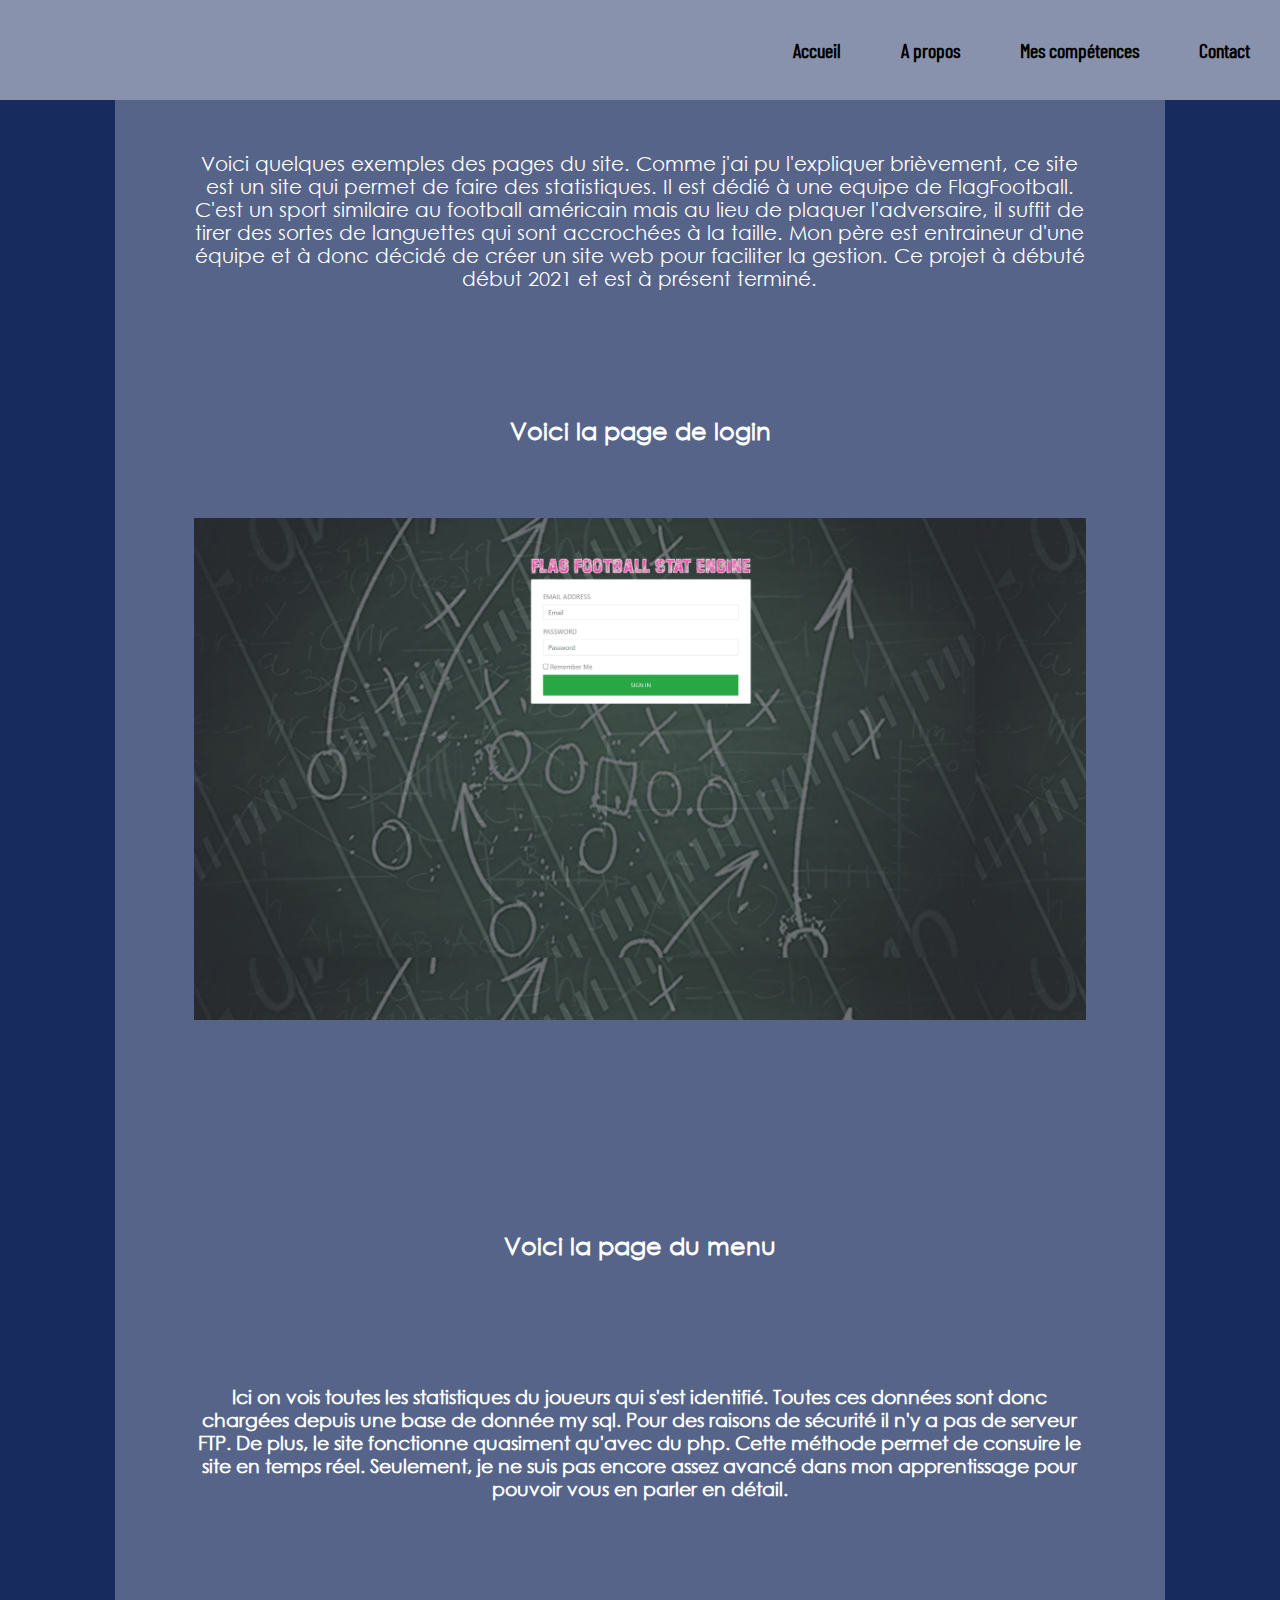
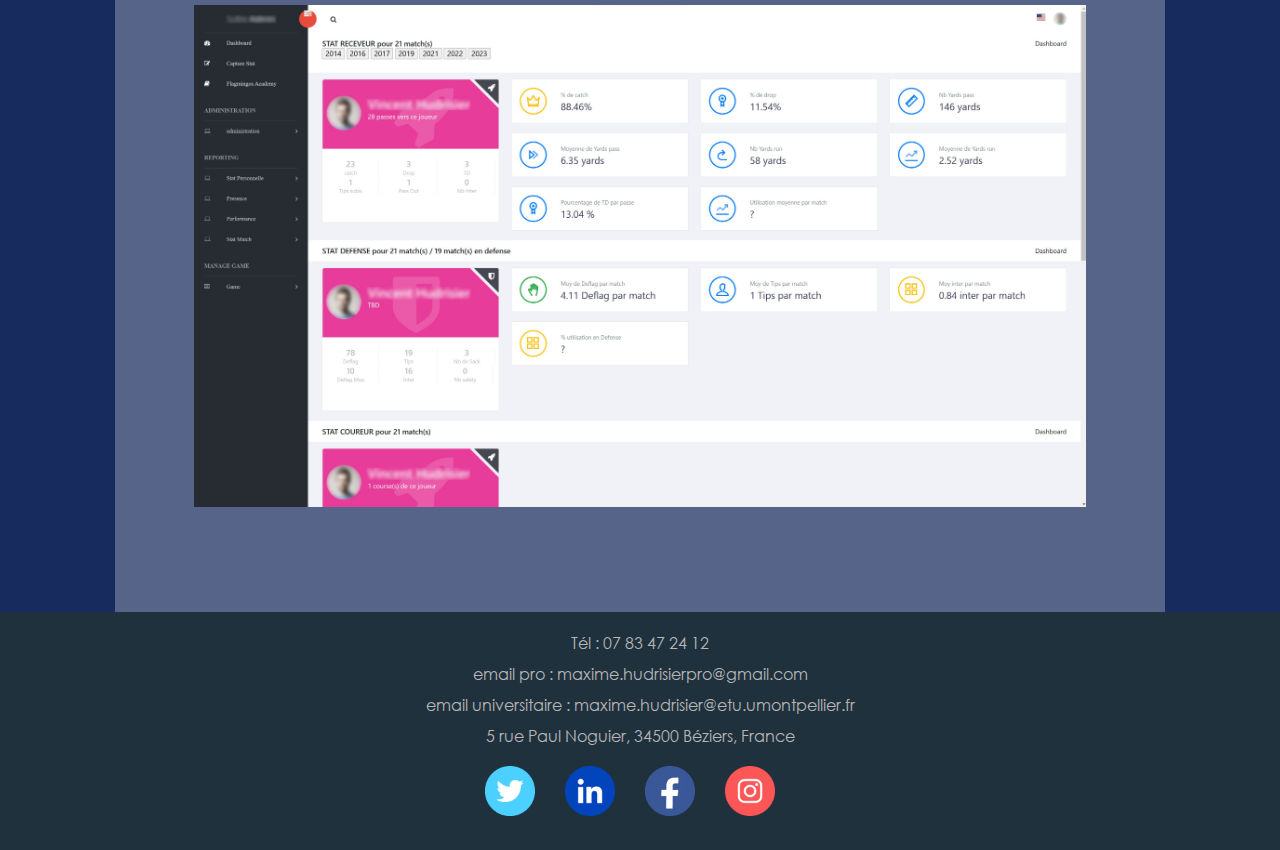
<file: demo-footus.html>
<!DOCTYPE html>
<html>
    <head>
        <title>Porfolio M.H</title>
        <meta charset="UTF-8">
        <link rel="stylesheet" href="style-demo.css">
        <script src="java.js" defer></script>
    </head>
    <body>
        <div class="nav-bar-cache" id="navbar">
            <ul class="texteAgauche"><a href="index.html#top-page">Accueil</a></ul>
            <ul class="texteAgauche"><a href="index.html#a-propos">A propos</a></ul>
            <ul class="texteAgauche"><a href="index.html#skills">Mes compétences</a></ul>
            <ul class="texteAgauche"><a href="index.html#contact">Contact</a></ul>
        </div>


        <div class="header-top">
            <div class="headerAgauche">
                <ul class="texteAgauche"><a href="index.html#top-page">Accueil</a></ul>
                <ul class="texteAgauche"><a href="index.html#a-propos">A propos</a></ul>
                <ul class="texteAgauche"><a href="index.html#skills">Mes compétences</a></ul>
                <ul class="texteAgauche"><a href="index.html#contact">Contact</a></ul>
            </div>
        </div>





        <div class="page">
            <div class="rectangle-blanc">
                <div class="groupe-image1">
                    <div class="texte-presente">
                        <p>Voici quelques exemples des pages du site. Comme j'ai pu l'expliquer brièvement, ce site est un site qui permet de faire des statistiques. Il est dédié à une equipe de FlagFootball.
                            C'est un sport similaire au football américain mais au lieu de plaquer l'adversaire, il suffit de tirer des sortes de languettes qui sont accrochées à la taille. Mon père est entraineur
                            d'une équipe et à donc décidé de créer un site web pour faciliter la gestion. Ce projet à débuté début 2021 et est à présent terminé.
                        </p>
                    </div>
                    <h2> Voici la page de login</h2>
                    <div class="image1">
                        <img src="assets/images/page-login.jpg" alt="image1 demo site">
                    </div>
                </div>

                <div class="groupe-image2">
                    <h2> Voici la page du menu</h2>
                    <div class="petit-texte">
                        <h3> Ici on vois toutes les statistiques du joueurs qui s'est identifié. Toutes ces données sont donc chargées depuis une base de donnée my sql. Pour des raisons de sécurité il n'y a pas de serveur FTP. 
                            De plus, le site fonctionne quasiment qu'avec du php. Cette méthode permet de consuire le site en temps réel. Seulement, je ne suis pas encore assez avancé
                            dans mon apprentissage pour pouvoir vous en parler en détail.
                        </h3>
                    </div>

                    <div class="image2">
                        <img src="assets/images/page-menu.png" alt="image page du site menu">
                    </div>
                </div>

            </div>
        </div>


    </body>
    <footer id="footer">
        <div class="adresses">
            <div class="tel"><p>Tél : 07 83 47 24 12</p></div>
            <div class="mail-pro"><p>email pro : maxime.hudrisierpro@gmail.com</p></div>
            <div class="email-scolaire"><p>email universitaire : maxime.hudrisier@etu.umontpellier.fr</p></div>
            <div class="adresse-postale"><p>5 rue Paul Noguier, 34500 Béziers, France</p></div>

        </div>
        
        <div class="logos">
            <div><a href="error-twitter.html"><img src="assets/images/logo-twitter.png" alt=""></a></div>
            <div><a href="https://www.linkedin.com/in/maxime-hudrisier-a59070257/"><img src="assets/images/logo-linkedin.png" alt=""></a></div>
            <div><a href="error-facebook.html"><img src="assets/images/logo-facebook.png" alt=""></a></div>
            <div><a href="error-insta.html"><img src="assets/images/logo-insta.png" alt=""></a></div>
        </div>
    </footer>
</html>
</file>
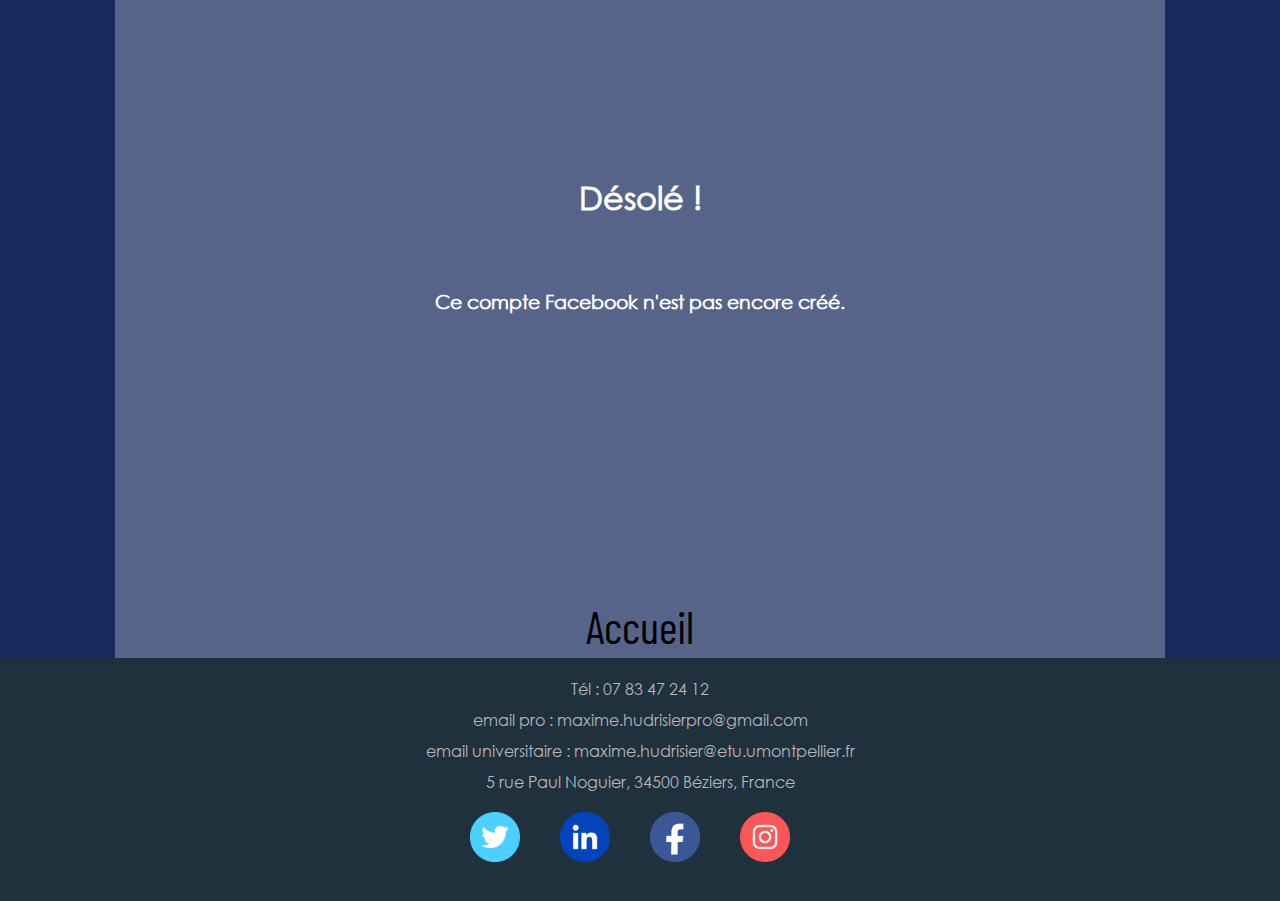
<file: error-facebook.html>
<!DOCTYPE html>
<html>
    <head>
        <title>Porfolio M.H</title>
        <meta charset="UTF-8">
        <link rel="stylesheet" href="style-error.css">
        <script src="java.js" defer></script>
    </head>

    <body>
        <div class="rectangle-blanc">    
            <h1> Désolé !</h1>
            <h3> Ce compte Facebook n'est pas encore créé.</h3>
            <div class="bouton"><a href="index.html#footer">Accueil</a></div>
        </div>
    </body>
    <footer id="footer">
        <div class="adresses">
            <div class="tel"><p>Tél : 07 83 47 24 12</p></div>
            <div class="mail-pro"><p>email pro : maxime.hudrisierpro@gmail.com</p></div>
            <div class="email-scolaire"><p>email universitaire : maxime.hudrisier@etu.umontpellier.fr</p></div>
            <div class="adresse-postale"><p>5 rue Paul Noguier, 34500 Béziers, France</p></div>

        </div>
        
        <div class="logos">
            <div><a href="error-twitter.html"><img src="assets/images/logo-twitter.png" alt=""></a></div>
            <div><a href="https://www.linkedin.com/in/maxime-hudrisier-a59070257/"><img src="assets/images/logo-linkedin.png" alt=""></a></div>
            <div><a href="error-facebook.html"><img src="assets/images/logo-facebook.png" alt=""></a></div>
            <div><a href="error-insta.html"><img src="assets/images/logo-insta.png" alt=""></a></div>
        </div>
    </footer>
</html>
</file>
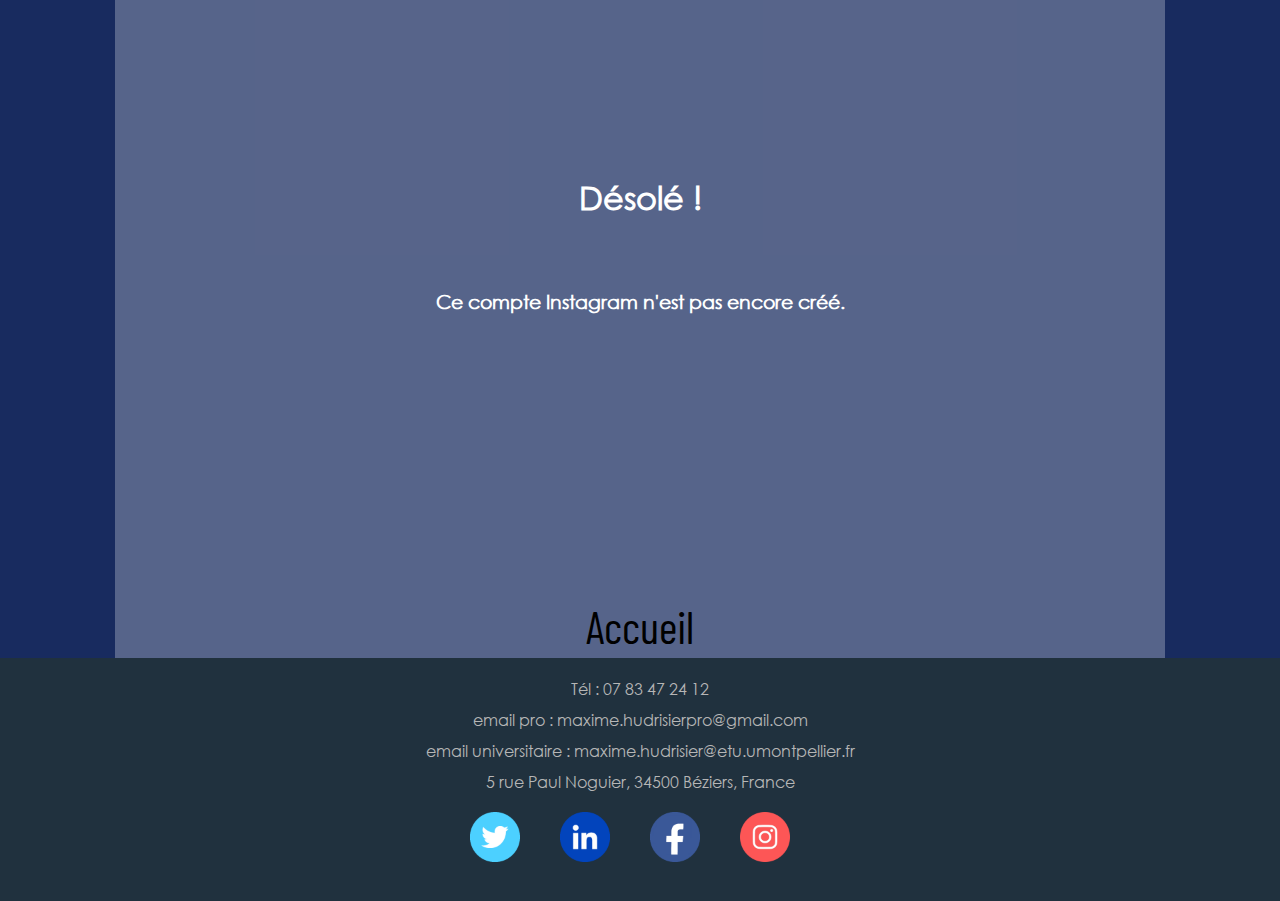
<file: error-insta.html>
<!DOCTYPE html>
<html>
    <head>
        <title>Porfolio M.H</title>
        <meta charset="UTF-8">
        <link rel="stylesheet" href="style-error.css">
        <script src="java.js" defer></script>
    </head>

    <body>
        <div class="rectangle-blanc">    
            <h1> Désolé !</h1>
            <h3> Ce compte Instagram n'est pas encore créé.</h3>
            <div class="bouton"><a href="index.html#footer">Accueil</a></div>
        </div>
    </body>
    <footer id="footer">
        <div class="adresses">
            <div class="tel"><p>Tél : 07 83 47 24 12</p></div>
            <div class="mail-pro"><p>email pro : maxime.hudrisierpro@gmail.com</p></div>
            <div class="email-scolaire"><p>email universitaire : maxime.hudrisier@etu.umontpellier.fr</p></div>
            <div class="adresse-postale"><p>5 rue Paul Noguier, 34500 Béziers, France</p></div>

        </div>
        
        <div class="logos">
            <div><a href="error-twitter.html"><img src="assets/images/logo-twitter.png" alt=""></a></div>
            <div><a href="https://www.linkedin.com/in/maxime-hudrisier-a59070257/"><img src="assets/images/logo-linkedin.png" alt=""></a></div>
            <div><a href="error-facebook.html"><img src="assets/images/logo-facebook.png" alt=""></a></div>
            <div><a href="error-insta.html"><img src="assets/images/logo-insta.png" alt=""></a></div>
        </div>
    </footer>
</html>
</file>
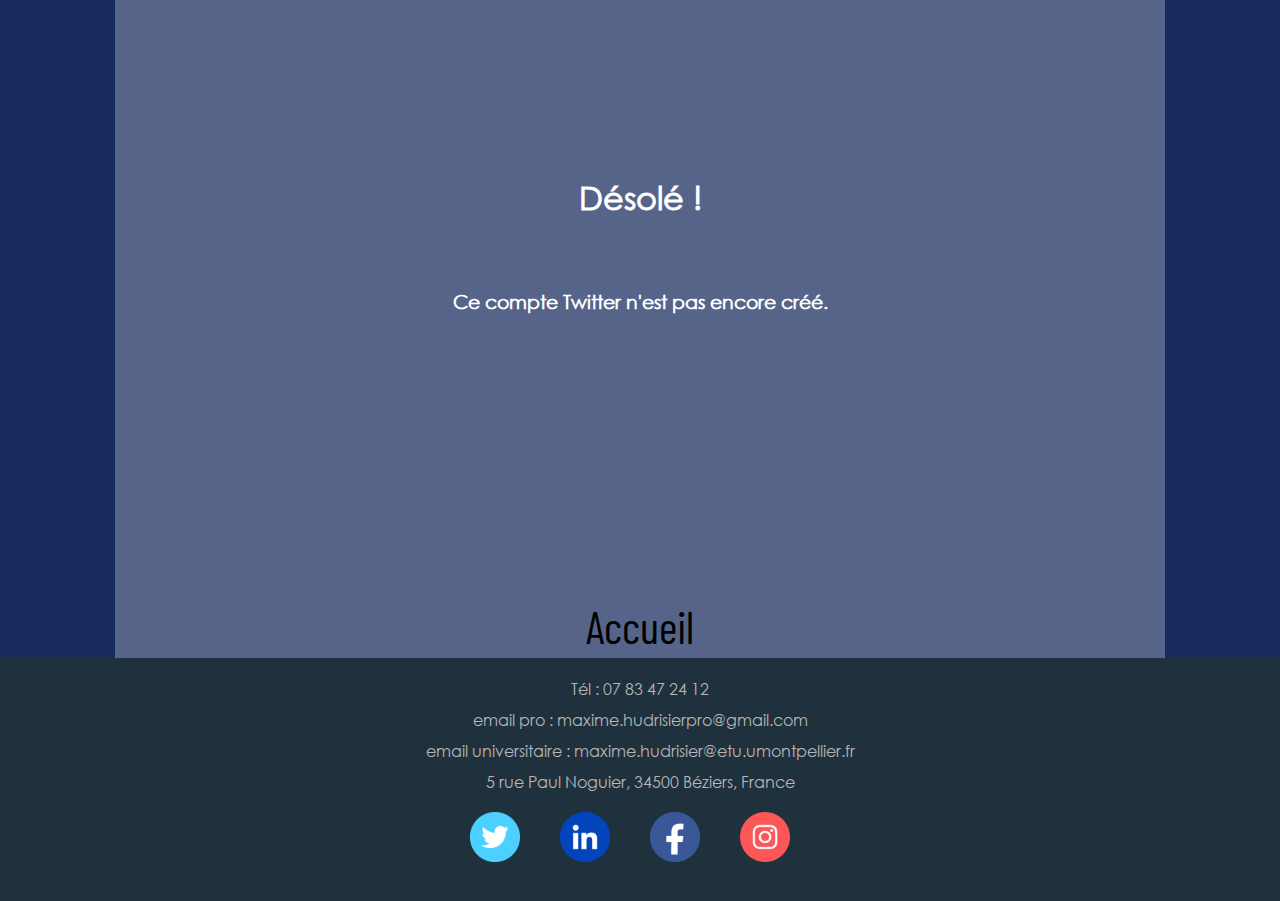
<file: error-twitter.html>
<!DOCTYPE html>
<html>
    <head>
        <title>Porfolio M.H</title>
        <meta charset="UTF-8">
        <link rel="stylesheet" href="style-error.css">
        <script src="java.js" defer></script>
    </head>

    <body>
        <div class="rectangle-blanc">    
            <h1> Désolé !</h1>
            <h3> Ce compte Twitter n'est pas encore créé.</h3>
            <div class="bouton"><a href="index.html#footer">Accueil</a></div>
        </div>
    </body>
    <footer id="footer">
        <div class="adresses">
            <div class="tel"><p>Tél : 07 83 47 24 12</p></div>
            <div class="mail-pro"><p>email pro : maxime.hudrisierpro@gmail.com</p></div>
            <div class="email-scolaire"><p>email universitaire : maxime.hudrisier@etu.umontpellier.fr</p></div>
            <div class="adresse-postale"><p>5 rue Paul Noguier, 34500 Béziers, France</p></div>

        </div>
        
        <div class="logos">
            <div><a href="error-twitter.html"><img src="assets/images/logo-twitter.png" alt=""></a></div>
            <div><a href="https://www.linkedin.com/in/maxime-hudrisier-a59070257/"><img src="assets/images/logo-linkedin.png" alt=""></a></div>
            <div><a href="error-facebook.html"><img src="assets/images/logo-facebook.png" alt=""></a></div>
            <div><a href="error-insta.html"><img src="assets/images/logo-insta.png" alt=""></a></div>
        </div>
    </footer>
</html>
</file>
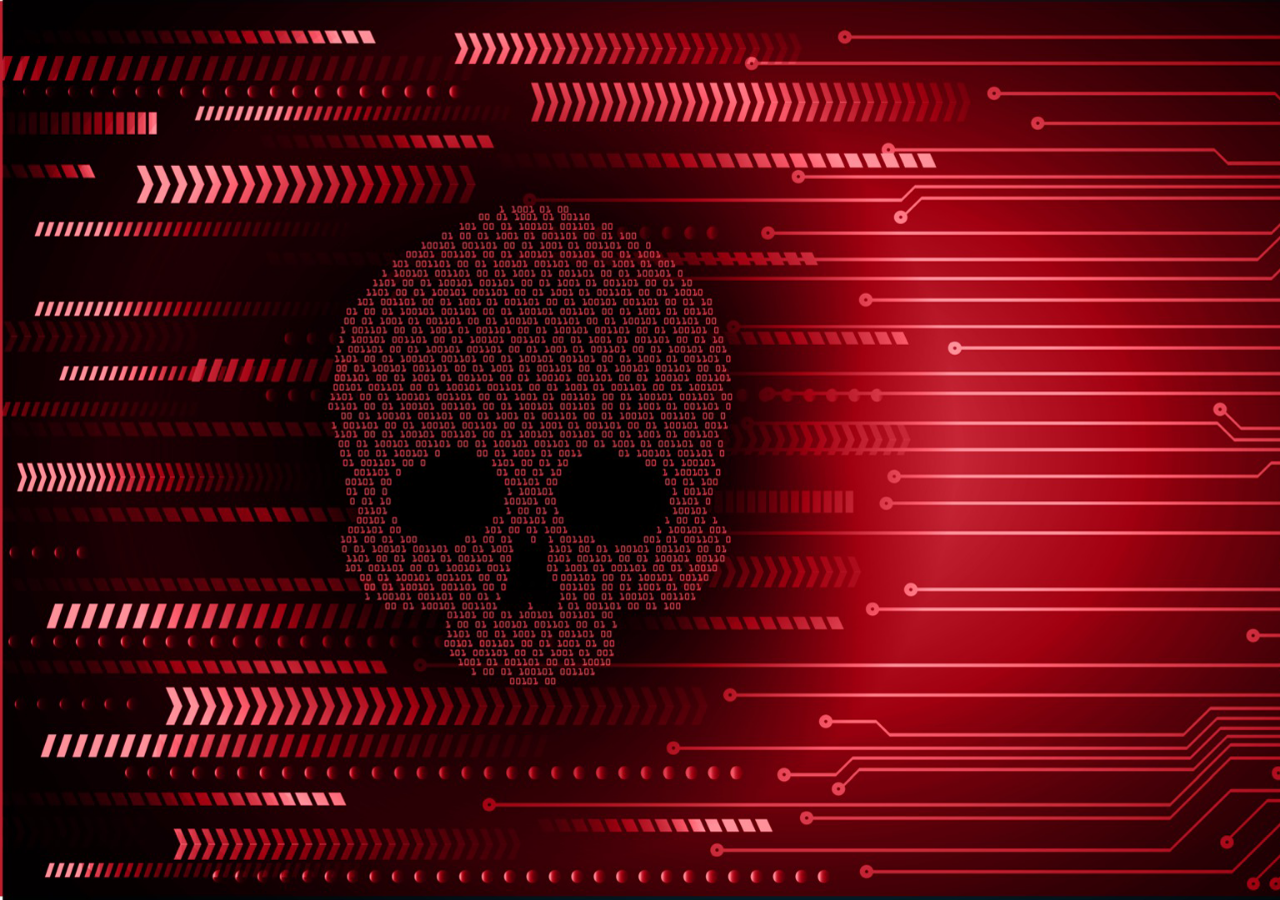
<file: secret.html>
<!DOCTYPE html>
<html>
    <head>
        <title>Porfolio M.H</title>
        <meta charset="UTF-8">
        <link rel="stylesheet" href="style-secret.css">
        <script src="java-secret.js" defer></script>
    </head>
    <body onload="startTimer()">
        <button><a href="index.html">Retour</a></button>

        <div class="compte-a-rebours">
            <div class="timer">
                <h1>Compte à rebours</h1>
                <p>Temps restant : <span id="timer">05:00</span></p>
            </div>
            <script>
            var timeLeft = 300; // temps initial en secondes
            var timer;

            function startTimer() {
                clearInterval(timer); // arrêter un compte à rebours en cours s'il y en a un
                timer = setInterval(countdown, 1000); // lancer le compte à rebours
            }

            function countdown() {
                var minutes = Math.floor(timeLeft / 60);
                var seconds = timeLeft % 60;
                var timerElement = document.getElementById("timer");
                timerElement.innerHTML = (minutes < 10 ? "0" : "") + minutes + ":" + (seconds < 10 ? "0" : "") + seconds;
                timeLeft--;
                if (timeLeft < 0) {
                clearInterval(timer);
                // rediriger l'utilisateur vers une autre page après la fin du compte à rebours
                window.location.href = "index.html";
                }
            }
            </script>
        </div>
            

        <div class="glitch">
            <div class="glitch__img"></div>
        </div>
          
  </body>
</html>
</file>
<file: style-demo.css>
@font-face {
    font-family: 'ZenDots';
    src: url('assets/Polices/Zen\ Dots/ZenDots-Regular.ttf') format('truetype');
}

@font-face {
    font-family: 'Nunito';
    src: url('assets/Polices/Nunito/Nunito-VariableFont_wght.ttf') format('truetype');
}

@font-face {
    font-family: 'Barlow Condensed';
    src: url('assets/Polices/Barlow\ Condensed/BarlowCondensed-Regular.ttf') format('truetype');
}

@font-face {
    font-family: 'Century-Gothic';
    src: url('assets/Polices/century-gothic/CenturyGothic.ttf') format('truetype');
}

html{
    scroll-behavior: smooth;
}

body{
    z-index: 0;
    background-color: rgb(24, 43, 95);
    margin: 0%;
    padding: 0%;
}

/*------------------------------/*
/*Nav bar cachée*/




.nav-bar-cache{
    overflow: hidden;
    transition: 0.3s;
    height: 10%;
    margin-top: -200px;
    position: fixed;
    font-size: 20px;
    font-family: 'Barlow Condensed';
    font-weight: bold;
    display: flex;
    justify-content: flex-end;
    flex-direction: row;
    width: 100%;
    background-color: rgb(24, 43, 95);
    align-items: center;
    z-index: 2;
}

.nav-bar-cache ul{
    padding-right: 2%;
}

.nav-bar-cache ul a:link{
    color: rgb(255, 255, 255);
    text-decoration: none;
}

.nav-bar-cache ul a:visited{
    color: rgb(255, 255, 255);
}

.nav-bar-cache ul a:hover{
    color: rgb(255, 142, 36);
}

.nav-bar-cache ul a:active{
    color: rgb(255, 142, 36);
}



/* ----- ICI c'est le header du haut de la page -----*/

.header-top p{
    margin: 0%;
    padding: 0%;
}

.header-top{
    font-size: 20px;
    font-family: 'Barlow Condensed';
    font-weight: bold;
    display: flex;
    height: 100px;
    background-color: rgba(255, 255, 255, 0.486);
    justify-content: space-between;
    justify-content: flex-end;
    align-items: center;
    
}


.header-top ul{
    margin-top: 3%;
    margin-bottom: 3%;
    padding-top: 0%;
    padding-bottom: 0%;
    margin-right: 20px;
}

.header-top ul a:link{
    color: black;
    text-decoration: none;
}

.header-top ul a:visited{
    color: black;
}

.header-top ul a:hover{
    color: rgb(255, 142, 36);
}

.header-top ul a:active{
    color: rgb(255, 142, 36);
}

.headerAgauche{
    margin-right: 10px;
    display: flex;
    align-items: center;
    justify-content: space-between;
}

.titre-site{
    margin-left: 1%;
}

.headerAgauche .img-Mail{
    height: 50px;
    width: 50px;
}

.headerAgauche .img-Tel{
    height: 50px;
    width: 55px;
}

/* ----- FIN du header du haut de la page ----- */
/*----------------------------------------------*/


/*----------------------------------------------*/
/* ICI on a la page et le rectangle*/

.page{
    display: flex;
    justify-content: center;
}


.page .rectangle-blanc{
    z-index: 1;
    height: 100%;
    width: 82%;
    background-color: rgba(255, 255, 255, 0.27);
}



/*------------------------------------------------------------------*/
/* ICI c'est le texte de présentation*/


.texte-presente{
    display: flex;
    justify-content: center;
}


.texte-presente p{
    margin-top: 5%;
    font-size: 20px;
    text-align: center;
    font-family: 'Century-Gothic';
    color: white;
    width: 85%;
}






/*--------------------------------------------------------------*/
/* ICI c'est le premier groupe d'image ou y'a la page de login*/


.groupe-image1{
    display: flex;
    flex-direction: column;
    justify-content: center;
}

.groupe-image1 h2{
    margin-top: 10%;
    padding-bottom: 5%;
    text-align: center;
    font-family: 'Century-Gothic';
    color: white;
}

.image1{
    display: flex;
    justify-content: center;
}

.image1 img{
    width: 85%;
    margin-bottom: 10%;
}



/*------------------------------------------------------------------------------------*/


.groupe-image1{
    display: flex;
    flex-direction: column;
    justify-content: center;
}


.groupe-image2 h2{
    margin-top: 10%;
    text-align: center;
    font-family: 'Century-Gothic';
    color: white;
}

.groupe-image2 h3{
    margin-top: 10%;
    text-align: center;
    font-family: 'Century-Gothic';
    color: white;
}

.image2{
    display: flex;
    justify-content: center;
}

.image2 img{
    width: 85%;
    margin-bottom: 10%;
}

.petit-texte{
    display: flex;
    justify-content: center;
}


.petit-texte h3{
    width: 85%;
    margin-bottom: 10%;
}




/*----------------------------------------------*/
/*ICI le footer*/

footer{
    width: 100%;
    font-family: 'Century-Gothic';
    text-decoration: none;
    padding-top: 20px;
    background-color: #20313e;
    display: flex;
    flex-direction: column;
    align-items: center;
    justify-content: center;
}

footer h2{
    margin-left: 10px;
    font-family: 'Nunito';
    color: white;
}




footer p{
    text-align: center;
    color: rgb(182, 182, 182);
    padding-bottom: 10px;
    margin: 0;
}


footer .logos{
    padding-top: 10px;
    margin-left: 10px;
    padding-bottom: 30px;
    display: flex;
    flex-direction: row;
    justify-content: space-between;  
}

footer .logos img{
    padding-right: 30px;
    height: 50px;
}
</file>
<file: style-error.css>
@font-face {
    font-family: 'ZenDots';
    src: url('assets/Polices/Zen\ Dots/ZenDots-Regular.ttf') format('truetype');
}

@font-face {
    font-family: 'Nunito';
    src: url('assets/Polices/Nunito/Nunito-VariableFont_wght.ttf') format('truetype');
}

@font-face {
    font-family: 'Barlow Condensed';
    src: url('assets/Polices/Barlow\ Condensed/BarlowCondensed-Regular.ttf') format('truetype');
}

@font-face {
    font-family: 'Century-Gothic';
    src: url('assets/Polices/century-gothic/CenturyGothic.ttf') format('truetype');
}

html{
    scroll-behavior: smooth;
    height: 100%;
}

body{
    display: flex;
    flex-direction: column;
    align-items: center;
    justify-content: center;
    font-family: 'Century-Gothic';
    z-index: 0;
    background-color: rgb(24, 43, 95);
    margin: 0%;
    padding: 0%;
    height: 100%;
}

/*------------------------------*/
/*------------------------------*/



body .rectangle-blanc{
    z-index: 1;
    height: 100%;
    width: 82%;
    background-color: rgba(255, 255, 255, 0.27);
}






body h1{
    text-align: center;
    color: white;
    padding-top: 15%;
    padding-bottom: 5%;
}

body h3{
    text-align: center;
    color: white;
}


body .bouton{
    display: flex;
    justify-content: center;
}


body a{
    font-family: 'Barlow Condensed';
    font-size: 5vh;
    margin-top: 25%;
    padding: 5px;
}


body a:link{
    color: black;
    text-decoration: none;
}


body a:visited{
    color: black;
}


body a:hover{
    color: rgb(255, 142, 36);
}

body a:active{
    color: rgb(255, 142, 36);
}




/*----------------------------------------------*/
/*ICI le footer*/

footer{
    width: 100%;
    font-family: 'Century-Gothic';
    text-decoration: none;
    padding-top: 20px;
    background-color: #20313e;
    display: flex;
    flex-direction: column;
    align-items: center;
    justify-content: center;
}

footer h2{
    margin-left: 10px;
    font-family: 'Nunito';
    color: white;
}




footer p{
    text-align: center;
    color: rgb(182, 182, 182);
    padding-bottom: 10px;
    margin: 0;
}


footer .logos{
    padding-top: 10px;
    margin-left: 10px;
    padding-bottom: 30px;
    display: flex;
    flex-direction: row;
    justify-content: space-between;  
}

footer .logos img{
    padding-right: 30px;
    height: 50px;
}
</file>
<file: style-secret.css>
@font-face {
    font-family: 'Binary';
    src: url('assets/Polices/Binary/binchrt.ttf') format('truetype');
}


body{
    background-image: url('assets/images/fond-secret1.jpg');
    background-repeat: no-repeat;
    background-size: cover;
    background-attachment: fixed;
}

@keyframes floating {
    0% {
        opacity: 0;
        visibility: hidden;
        transform: translate(0, 0);
    }
    50% {
        opacity: 1;
        visibility: visible;
        transform: translate(0px, 10px);
    }

    100% {
        opacity: 0;
        visibility: hidden;
        transform: translate(0px, 20px);
    }
}

.code-secret {
    position: absolute;
    animation: floating 4s ease-in-out infinite;
}


.compte-a-rebours {
    z-index: 10;
    display: flex;
    text-align: center;
    justify-content: end;
}

.timer {
    font-size: 25px;
    font-family: 'Binary';
    padding: 10px;
    background-color: black;
    color: green;
    border: 5px solid green;
}



/* Image chargement glitch*/


.glitch {
    position: fixed;
    top: 0;
    left: 0;
    width: 100%;
    height: 100%;
    background-color: #000;
    z-index: 9999;
  }
  
  .glitch__img {
    position: absolute;
    top: 0;
    left: 0;
    width: 100%;
    height: 100%;
    background-color: #000;
    background-image: url('assets/images/hack.png');
    background-size: cover;
    animation: glitch 0.5s linear;
  }
  
  @keyframes glitch {
    0% {
      transform: skewX(0deg);
      filter: hue-rotate(0deg);
    }
    20% {
      transform: skewX(20deg);
      filter: hue-rotate(90deg);
    }
    40% {
      transform: skewX(-20deg);
      filter: hue-rotate(180deg);
    }
    60% {
      transform: skewX(20deg);
      filter: hue-rotate(270deg);
    }
    80% {
      transform: skewX(-20deg);
      filter: hue-rotate(360deg);
    }
    100% {
      transform: skewX(0deg);
      filter: hue-rotate(0deg);
    }
  }


  .glitch__img:after {
    content: '';
    position: absolute;
    top: 0;
    left: 0;
    width: 100%;
    height: 100%;
    animation: hide 1s linear forwards;
  }
  
  @keyframes hide {
    0% {
      opacity: 1;
    }
    50% {
      opacity: 0.5;
    }
    100% {
      opacity: 0;
    }
  }
</file>
